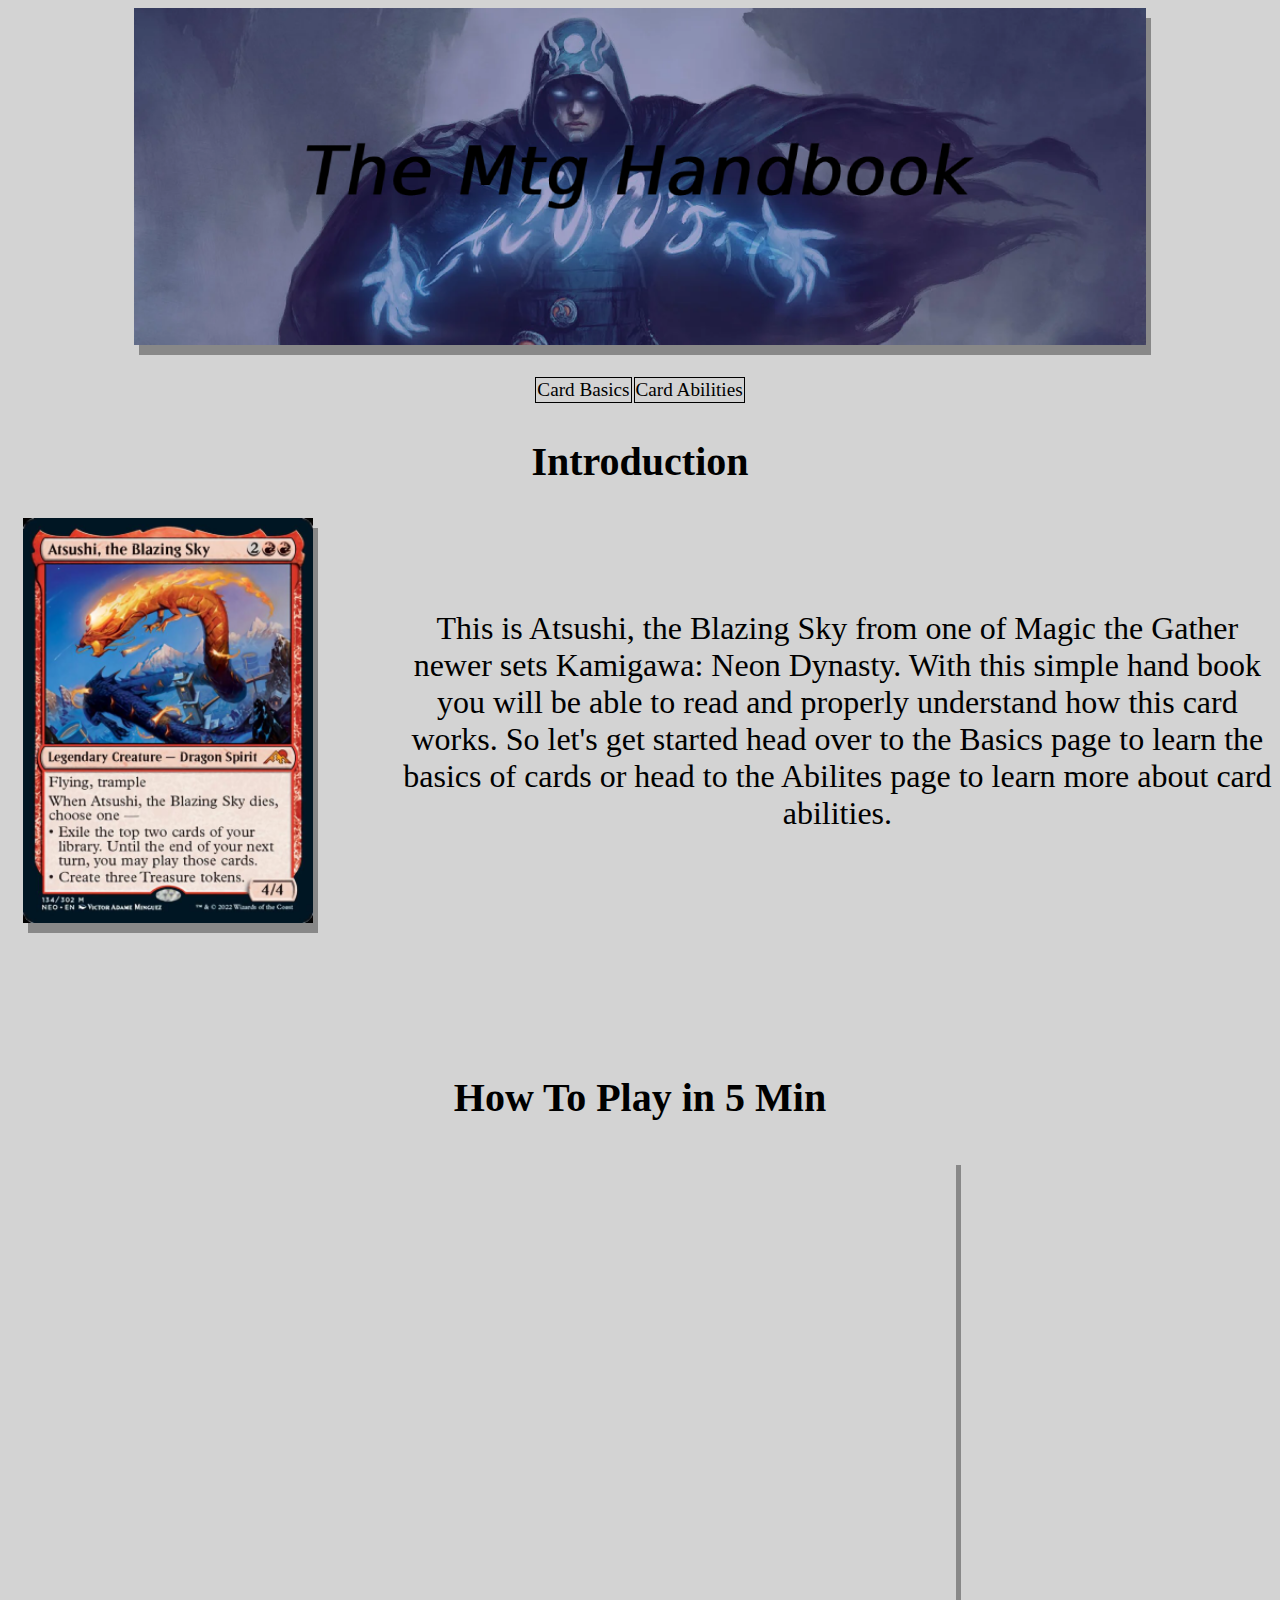
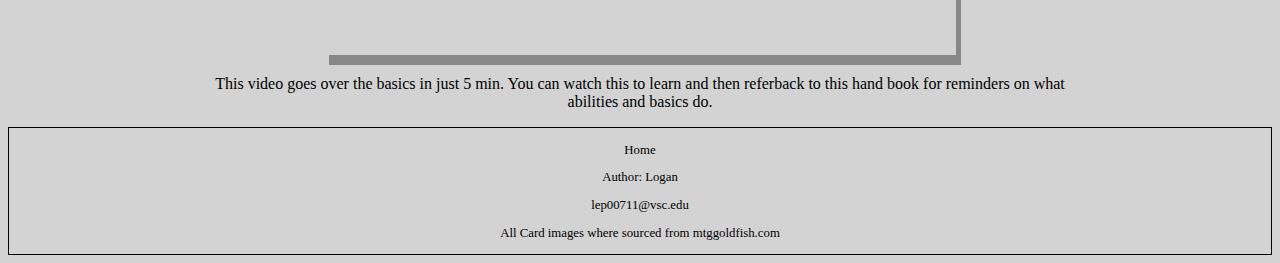
<file: index.html>
<!DOCTYPE html>
<html>
    <head>
        <meta charset="utf-8">
        <title>Home Page</title>
        <link rel="stylesheet" href="./Styles/color.css">
        <link rel="stylesheet" href="./Styles/formatting.css">
    </head>
    <body>
        <header>
            <img id = "Banner" src="./img/homeBanner_1600.png"
            alt="Home Banner"
            srcset="./img/homeBanner_1600.png 1600w,
                    ./img/homeBanner_1200.png 1200w,
                    ./img/homeBanner_800.png 800w,
                    ./img/homeBanner_400.png 400w,"
            sizes="80vw">
        </header>
        <nav>
            <table>
                <tr>
                    <td class="Box-Center">
                        <a href="./basics.html">Card Basics</a>
                    </td>
                     <td class="Box-Center">
                        <a href="./abilities.html">Card Abilities</a>
                    </td>
                </tr>
            </table>
        </nav>
        <main>
            <h2>Introduction</h2>
            <div class="Flex">
                <img class="Flex Main-img" src="./img/atsushi_672.jpg"\
                alt="Atushi, the Blazing Sky"
                srcset="./img/atsushi_672.jpg 672w,
                        ./img/atsushi_472.png 472w,
                        ./img/atsushi_272.png 272w"
                sizes="15vw">
                <p class="Flex-Main">
                    This is Atsushi, the Blazing Sky from one of Magic the Gather newer sets Kamigawa: Neon Dynasty. With this simple hand book you will be able to read and properly
                    understand how this card works. So let's get started head over to the Basics page to learn the basics of cards or head to the Abilites page to learn more about card abilities.
                </p>
            </div>



            <br>
            <h2>How To Play in 5 Min</h2>
            <center>  
                <iframe width="50%" height="500" 
                src="https://www.youtube.com/embed/RZyXU1L3JXk" 
                title="YouTube video player" frameborder="0" 
                allow="accelerometer; autoplay; clipboard-write;
                encrypted-media; gyroscope; picture-in-picture"
                allowfullscreen></iframe>
            </center>
            <p class="Flex-Box-Center">
                This video goes over the basics in just 5 min. You can watch this to learn and then referback to this hand book for reminders on what abilities and basics do.
            </p>
        </main>
        <footer>
            <br>
            <a href="./index.html">Home</a>
            <p>Author: Logan</p>
            <p><a href="mailto:lep00711@vsc.edu">lep00711@vsc.edu</a></p>
            <p>All Card images where sourced from <a href="https://www.mtggoldfish.com/">mtggoldfish.com</a></p>
        </footer>
    </body>
</html>
</file>
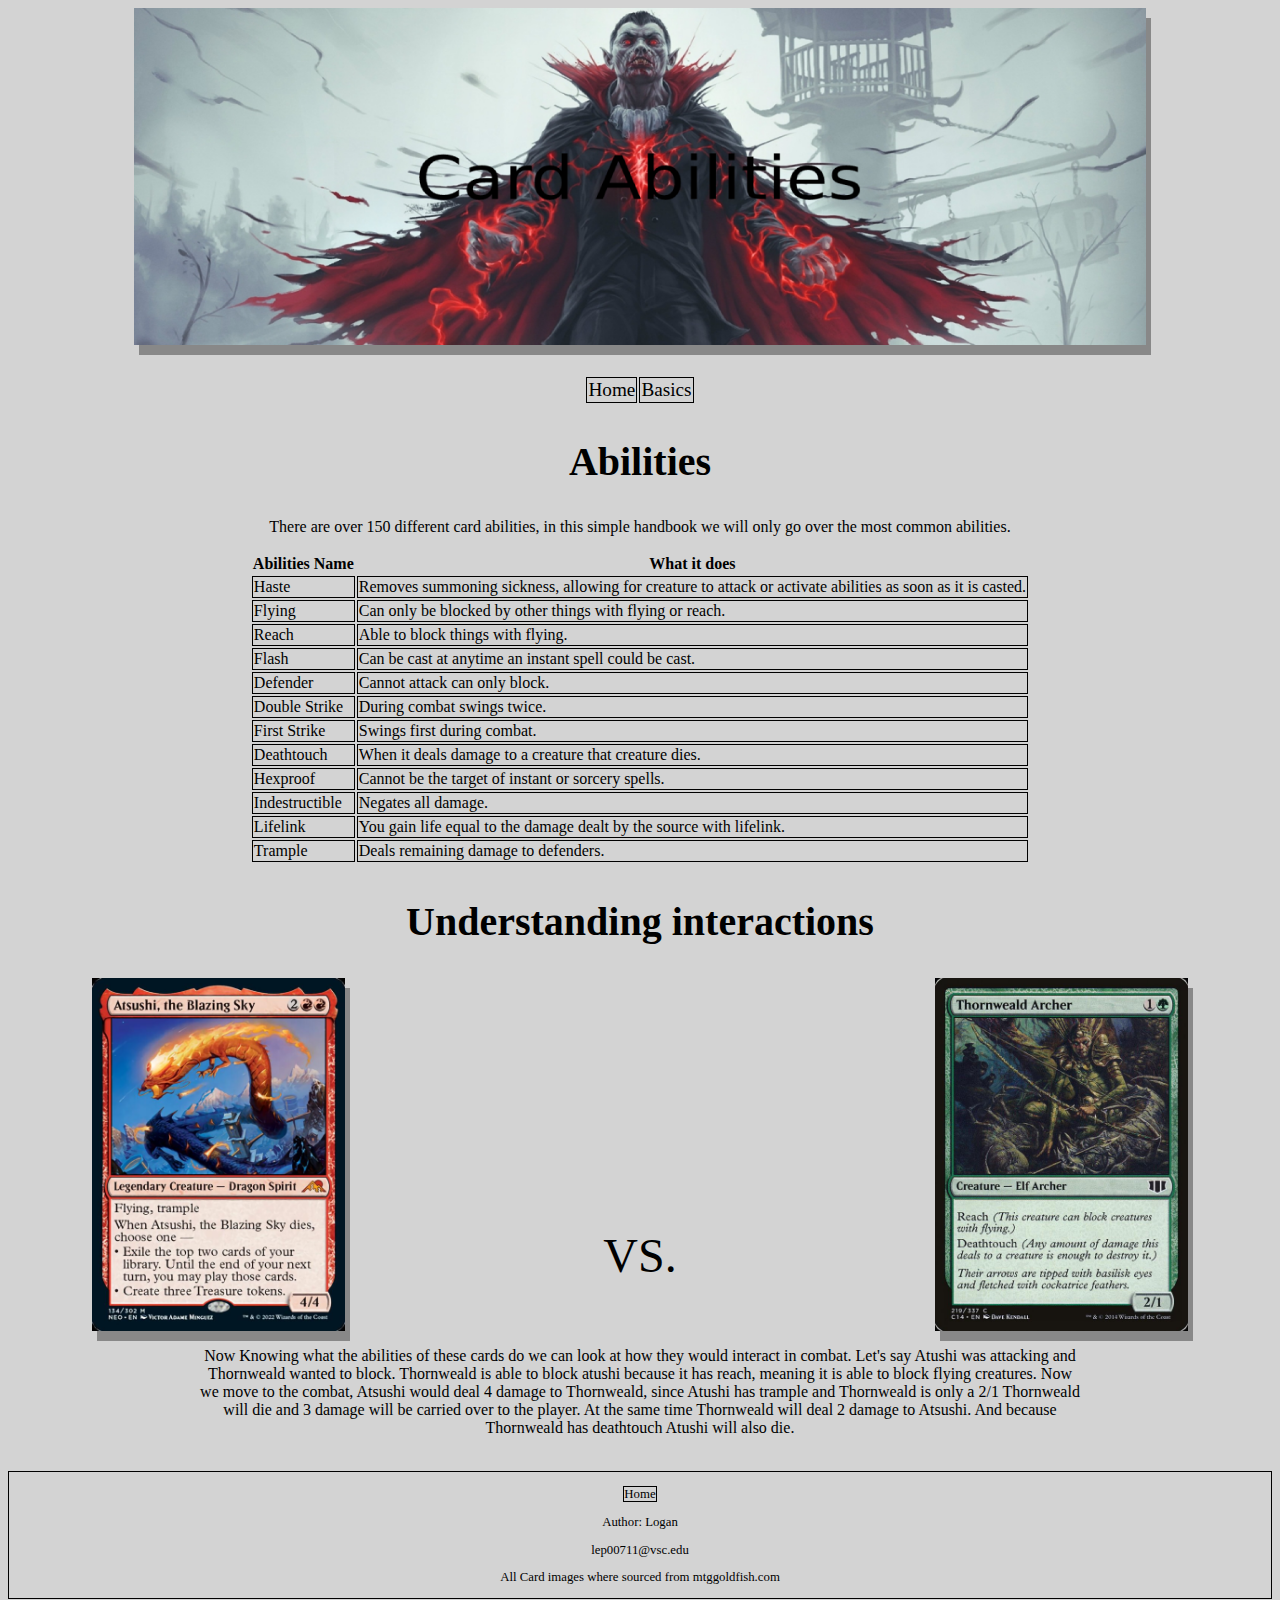
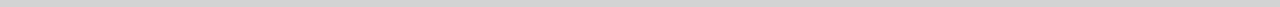
<file: abilities.html>
<!DOCTYPE html>
<html>
    <head>
        <meta charset="utf-8">
        <title>Card Abilities</title>
        <link rel="stylesheet" href="./Styles/color.css">
        <link rel="stylesheet" href="./Styles/formatting.css">
    </head>
    <body>
        <header>
            <img id = "Banner" src="./img/abilities_1600.png"
            alt="Card Abilities"
            srcset="./img/abilities_1600.png 1600w,
                    ./img/abilities_1200.png 1200w,
                    ./img/abilities_800.png 800w,
                    ./img/abilities_400.png 400w,"
            sizes="80vw">
        </header>
        <nav>
            <table>
                <tr>
                    <td class="Box-Center">
                        <a href="./index.html">Home</a>
                    </td>
                    <td class="Box-Center">
                        <a href="./basics.html">Basics</a>
                    </td>
                </tr>
            </table>
        </nav>
        <main>
            <h2>Abilities</h2>
            <p class="Flex-Box-Center">There are over 150 different card abilities, in this simple handbook we will only go over the most common abilities.</p>
            <table id="Boarder">
                    <tr>
                        <th>
                            Abilities Name
                        </th>
                        <th>
                            What it does
                        </th>
                    </tr>
                    <tr>
                        <td>
                           Haste 
                        </td>
                        <td>
                            Removes summoning sickness, allowing for creature to attack or activate abilities as soon as it is casted.
                        </td>
                    </tr>
                    <tr>
                        <td>
                            Flying
                        </td>
                        <td>
                            Can only be blocked by other things with flying or reach.
                        </td>
                    </tr>
                    <tr>
                        <td>
                            Reach
                        </td>
                        <td>
                            Able to block things with flying.
                        </td>
                    </tr>
                    <tr>
                        <td>
                            Flash
                        </td>
                        <td>
                            Can be cast at anytime an instant spell could be cast.
                        </td>
                    </tr>
                    <tr>
                        <td>
                            Defender
                        </td>
                        <td>
                            Cannot attack can only block.
                        </td>
                    </tr>
                    <tr>
                        <td>
                            Double Strike
                        </td>
                        <td>
                            During combat swings twice.
                        </td>
                    </tr>
                    <tr>
                        <td>
                            First Strike
                        </td>
                        <td>
                            Swings first during combat. 
                        </td>
                    </tr>
                    <tr>
                        <td>
                            Deathtouch
                        </td>
                        <td>
                            When it deals damage to a creature that creature dies. 
                        </td>
                    </tr>
                    <tr>
                        <td>
                            Hexproof
                        </td>
                        <td>
                            Cannot be the target of instant or sorcery spells.
                        </td>
                    </tr>
                    <tr>
                        <td>
                            Indestructible 
                        </td>
                        <td>
                            Negates all damage.
                        </td>
                    </tr>
                    <tr>
                        <td>
                            Lifelink
                        </td>
                        <td>
                            You gain life equal to the damage dealt by the source with lifelink.                        
                        </td>
                    </tr>
                    <tr>
                        <td>
                            Trample 
                        </td>
                        <td>
                            Deals remaining damage to defenders.
                        </td>
                    </tr>
            </table>
            <h2>Understanding interactions</h2>
            <div class="Grid">
                <img class="first-img" src="./img/atsushi_672.jpg"
                alt="Atushi, the Blazing Sky"
                srcset="./img/atsushi_672.jpg 672w,
                        ./img/atsushi_472.png 472w,
                        ./img/atsushi_272.png 272w"
                sizes="15vw">
                <p>VS.</p>
                <img class="second-img"src="./img/thorn_672.jpg"
                alt="Thornweald Archer"
                srcset="./img/thorn_672.jpg 672w,
                        ./img/thorn_472.png 472w,
                        ./img/thorn_272.png 272w"
                sizes="15vw">
            </div>
            <p class="Flex-Box-Center">Now Knowing what the abilities of these cards do we can look at how they 
                would interact in combat. Let's say Atushi was attacking and Thornweald
                 wanted to block. Thornweald is able to block atushi because it has reach,
                  meaning it is able to block flying creatures. Now we move to the combat, 
                  Atsushi would deal 4 damage to Thornweald, since Atushi has trample and
                   Thornweald is only a 2/1 Thornweald will die and 3 damage will be carried
                    over to the player. At the same time Thornweald will deal 2 damage to Atsushi.
                     And because Thornweald has deathtouch Atushi will also die.</p>
            <br>
        
        </main>
        <footer>
            <br>
            <a class="Box" href="./index.html">Home</a>
            <p>Author: Logan</p>
            <p><a href="mailto:lep00711@vsc.edu">lep00711@vsc.edu</a></p>
            <p>All Card images where sourced from <a href="https://www.mtggoldfish.com/">mtggoldfish.com</a></p>
        </footer>
    </body>
</html>
</file>
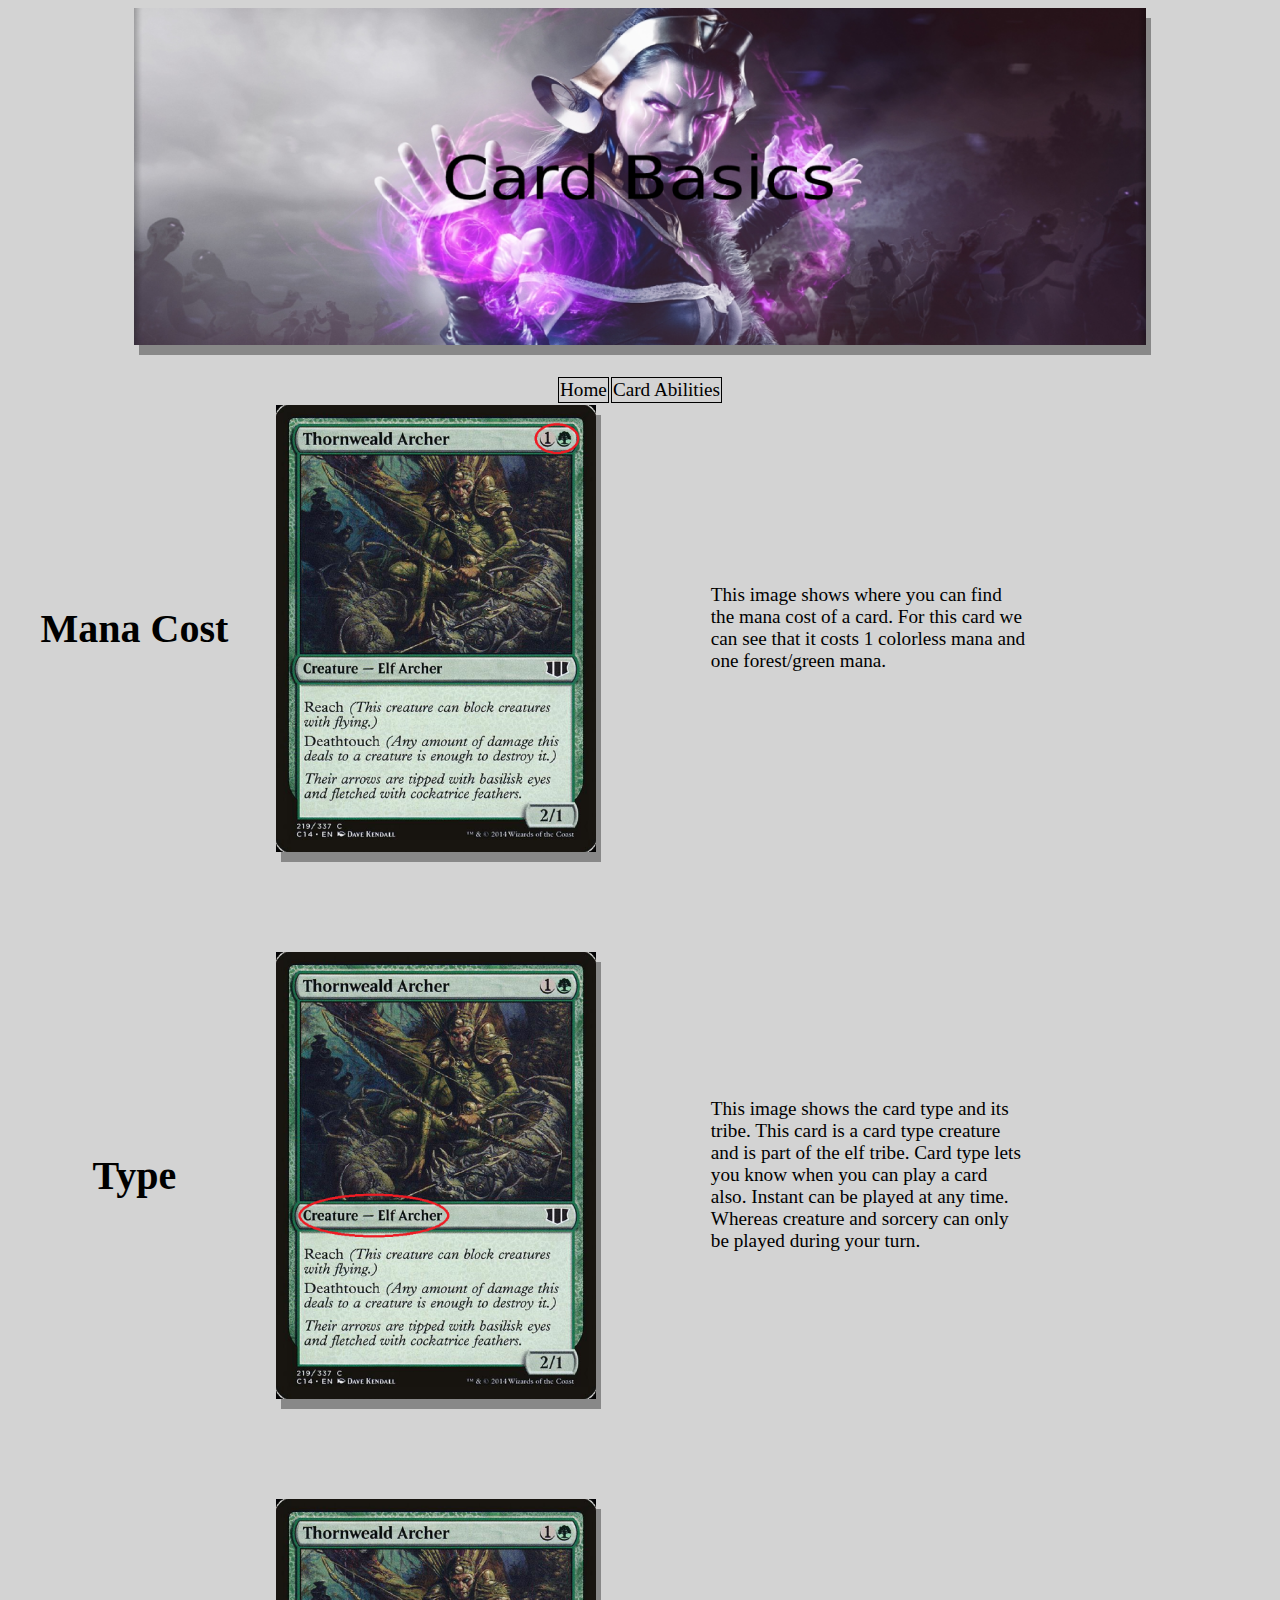
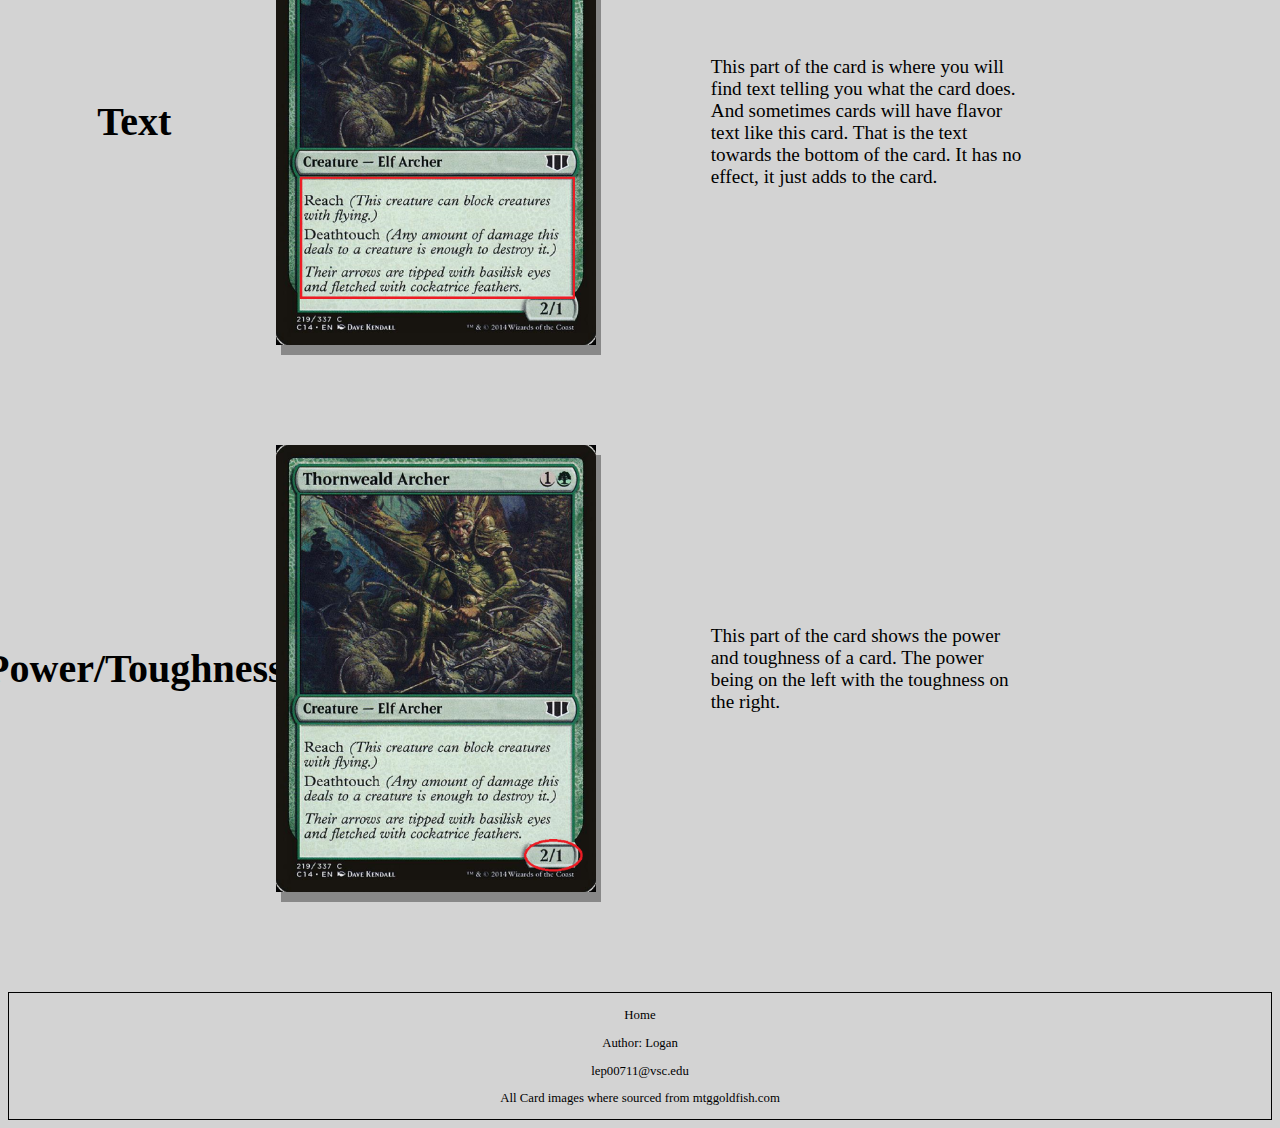
<file: basics.html>
<!DOCTYPE html>
<html>
    <head>
        <meta charset="utf-8">
        <title>Card Basics</title>
        <link rel="stylesheet" href="./Styles/color.css">
        <link rel="stylesheet" href="./Styles/formatting.css">
    </head>
    <body>
        <header>
            <img id = "Banner" src="./img/basics_1600.png"
                alt="Card Basics"
                srcset="./img/basics_1600.png 1600w,
                        ./img/basics_1200.png 1200w,
                        ./img/basics_800.png 800w,
                        ./img/basics_400.png 400w,"
                sizes="80vw">
        </header>
        <nav>
            <table>
                <tr>
                    <td class="Box-Center">
                        <a href="./index.html">Home</a>
                    </td>
                    <td class="Box-Center">
                        <a href="./abilities.html">Card Abilities</a>
                    </td>
                </tr>
            </table>
        </nav>
        <main>
            <div class="Flex">
                <h2 class="Flex">
                    Mana Cost
                </h2>
                <img class="Flex" src="./img/thorn_mana_672.png"
                    alt="Thornweald Mana"
                    srcset="./img/thorn_mana_672.png 672w,
                            ./img/thorn_mana_472.png 472w,
                            ./img/thorn_mana_272.png 272w"
                    sizes="25vw">
                <p class="Flex">
                    This image shows where you can find the mana cost of a card.
                    For this card we can see that it costs 1 colorless mana and one forest/green mana.
               </p>
           </div> 
           <div class="Flex">
                <h2 class="Flex">
                    Type
                </h2>
                <img class="Flex" src="./img/thorn_type_672.png"
                    alt="Thornweald Mana"
                    srcset="./img/thorn_type_672.png 672w,
                            ./img/thorn_type_472.png 472w,
                            ./img/thorn_type_272.png 272w"
                    sizes="25vw">
                <p class="Flex">
                    This image shows the card type and its tribe.
                    This card is a card type creature and is part of the elf tribe.
                    Card type lets you know when you can play a card also. Instant can be played at any time.
                    Whereas creature and sorcery can only be played during your turn.
                 </p>
            </div>
            <div class="Flex"> 
                <h2 class="Flex">
                    Text 
                </h2>
                <img class="Flex" src="./img/thorn_txt_672.png"
                    alt="Thornweald Mana"
                    srcset="./img/thorn_txt_672.png 672w,
                            ./img/thorn_txt_472.png 472w,
                            ./img/thorn_txt_272.png 272w"
                    sizes="25vw">   
                <p class="Flex" >  
                    This part of the card is where you will find text telling
                     you what the card does. And sometimes cards will have flavor
                    text like this card. That is the text towards the bottom of the card.
                    It has no effect, it just adds to the card.

                </p>
            </div>
            <div class="Flex">
                <h2 class="Flex">
                    Power/Toughness
                </h2>
                <img class="Flex" src="./img/thorn_stat_672.png"
                    alt="Thornweald Mana"
                    srcset="./img/thorn_stat_672.png 672w,
                            ./img/thorn_stat_472.png 472w,
                            ./img/thorn_stat_272.png 272w"
                    sizes="25vw">
                <p class="Flex">
                    This part of the card shows the power and toughness of a card.
                     The power being on the left with the toughness on the right.
                </p>
            </div>
        </main>
        <footer>
            <br>
            <a href="./index.html">Home</a>
            <p>Author: Logan</p>
            <p><a href="mailto:lep00711@vsc.edu">lep00711@vsc.edu</a></p>
            <p>All Card images where sourced from <a href="https://www.mtggoldfish.com/">mtggoldfish.com</a></p>
        </footer>
    </body>
</html>
</file>
<file: Styles/color.css>
body {
    background-color: lightgray;
}

a {
    text-decoration: none;
    color: black;
  }

a:hover, a:focus{
    background-color: white;
  }

a:visited {
    color: black;
 }

.Box-Center {
    border: 1px solid black;
}

iframe {
    box-shadow: 5px 10px #888888;
}
#Banner {
    box-shadow: 5px 10px #888888;
}

.Box{
    border: 1px solid black;
}

footer{
    border: 1px solid black;
}
tr > td {
    border: 1px solid black;
}

img {
    box-shadow: 5px 10px #888888;
}
</file>
<file: Styles/formatting.css>
#Banner {
    display: block;
    margin-left: auto;
    margin-right: auto;
    width: 80%;
}
nav{
    display: grid;
    grid-template-columns: repeat(5, 1fr);
    grid-template-rows: repeat(2, 1fr);
}
nav > table {
    grid-column: 3;
    grid-row: 2;
    
}

td > a {
    font-size: 1.2em;
    text-align: center;
}


div.Grid {
    display: grid;
    grid-template-columns: repeat(3, 1fr);
    grid-template-rows: repeat(1, 1fr);
}

div.Grid > img {
    display: block;
    margin-left: auto;
    margin-right: auto;
    width: 60%;
}

.Grid > img + p {
    font-size: 3em;
    display: block;
    margin-left: auto;
    margin-right: auto;
    margin-top: auto;
}

.Box-Center{
    text-align: center;
}

.Flex-Box-Center {
    text-align: center;
    display: flex;
    flex-direction: column;
    align-items: center;
    justify-content: center;
    width: 70%;
    margin-left: auto;
    margin-right: auto;
} 

h2 {
    font-size: 2.5em;
    text-align: center;
}

footer {
    
    font-size: .8em;
    text-align: center;
}

table {
    margin-left: auto;
    margin-right: auto;
}

div.Flex {
    display: flex;
    flex-direction: row;
    margin-left: auto;
    margin-right: auto;
    margin-bottom: 100px;
}
img.Flex {
    margin-right:15px;
    margin-left: 15px;
    height: 10%;
}
p.Flex{
    display: flex;
    width: 25%;
    flex-direction: column;
    align-items: center;
    justify-content: center;
    font-size: 1.2em;
    margin-left: 100px;

}

h2.Flex{
    display: flex;
    flex-direction: column;
    align-items: center;
    justify-content: center;
    width: 20%;
}

.Main-img {
    width: 25%;
}

p.Flex-Main{
    display: flex;
    width: 75%;
    flex-direction: column;
    align-items: center;
    justify-content: center;
    font-size: 2em;
    margin-left: 75px;
    text-align: center;

}
</file>
